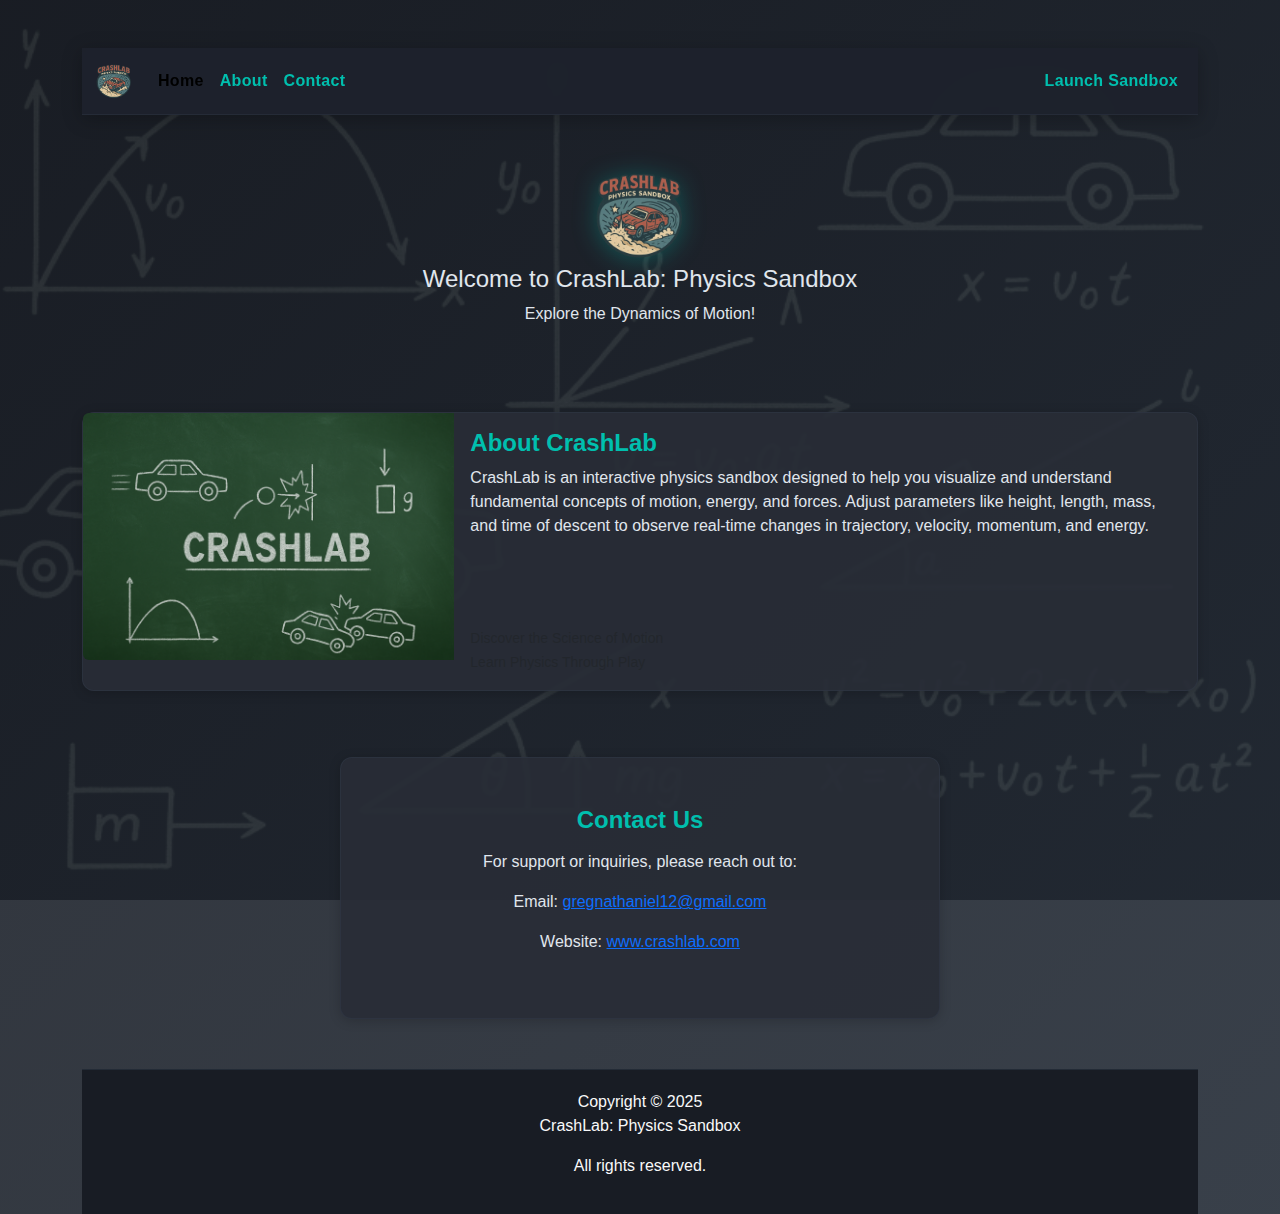
<file: index.html>
<!DOCTYPE html>
<html lang="en">
<head>
    <meta charset="UTF-8">
    <meta name="viewport" content="width=device-width, initial-scale=1.0">
    <title>Welcome to CrashLab: Physics Sandbox</title>
    <link rel="stylesheet" href="https://cdn.jsdelivr.net/npm/bootstrap@5.2.0/dist/css/bootstrap.min.css">
    <link rel="stylesheet" href="style_index.css">
    <link rel="icon" type="image/x-icon" href="source/img/logo.png">
</head>
<body class="body-home">
    <div class="black-fill"><br /> <br />
        <div class="container">
            <nav class="navbar navbar-expand-lg" id="homeNav">
                <div class="container-fluid">
                    <a class="navbar-brand" href="#">
                        <img src="source/img/logo.png" width="40" alt="CrashLab Logo">
                    </a>
                    <button class="navbar-toggler" type="button" data-bs-toggle="collapse" data-bs-target="#navbarSupportedContent" aria-controls="navbarSupportedContent" aria-expanded="false" aria-label="Toggle navigation">
                        <span class="navbar-toggler-icon"></span>
                    </button>
                    <div class="collapse navbar-collapse" id="navbarSupportedContent">
                        <ul class="navbar-nav me-auto mb-2 mb-lg-0">
                            <li class="nav-item">
                                <a class="nav-link active" aria-current="page" href="#">Home</a>
                            </li>
                            <li class="nav-item">
                                <a class="nav-link" href="#about">About</a>
                            </li>
                            <li class="nav-item">
                                <a class="nav-link" href="#contact">Contact</a>
                            </li>
                        </ul>
                        <ul class="navbar-nav me-right mb-2 mb-lg-0">
                            <li class="nav-item">
                                <a class="nav-link" href="Main_page.html">Launch Sandbox</a>
                            </li>
                        </ul>
                    </div>
                </div>
            </nav>
            <section class="welcome-text d-flex justify-content-center align-items-center flex-column">
                <img src="source/img/logo.png" width="100" alt="CrashLab Icon">
                <h4>Welcome to CrashLab: Physics Sandbox</h4>
                <p>Explore the Dynamics of Motion!</p>
            </section>
            <section id="about" class="d-flex justify-content-center align-items-center flex-column">
                <div class="card mb-3 card-1">
                    <div class="row g-0">
                        <div class="col-md-4">
                            <img src="Crashlab.png" class="img-fluid rounded-start" alt="Physics Simulation">
                        </div>
                        <div class="col-md-8">
                            <div class="card-body">
                                <h5 class="card-title">About CrashLab</h5>
                                <p>CrashLab is an interactive physics sandbox designed to help you visualize and 
                                    understand fundamental concepts of motion, energy, and forces. 
                                    Adjust parameters like height, length, mass, and time of descent to observe 
                                    real-time changes in trajectory, velocity, momentum, and energy.</p>
                                    <br>
                                    <br>
                                    <br>
                                <p class="card-text"><small class="text-muted">Discover the Science of Motion
                                    <br> Learn Physics Through Play
                                </small></p>
                            </div>
                        </div>
                    </div>
                </div>
            </section>
            <section id="contact" class="d-flex justify-content-center align-items-center flex-column py-5">
                <h5 class="card-title mb-3">Contact Us</h5>
                <p>For support or inquiries, please reach out to:</p>
                <p>Email: <a href="mailto:gregnathaniel12@gmail.com">gregnathaniel12@gmail.com</a></p>
                <p>Website: <a href="https://www.crashlab.com" target="_blank">www.crashlab.com</a></p>
            </section>
            <div class="text-center text-light">
                Copyright &copy; 2025 <p> CrashLab: Physics Sandbox </p>
                <p> All rights reserved. </p>
            </div>
        </div>
    </div>
    <script src="https://cdn.jsdelivr.net/npm/bootstrap@5.2.0/dist/js/bootstrap.bundle.min.js"></script>    
</body>
</html>
</file>
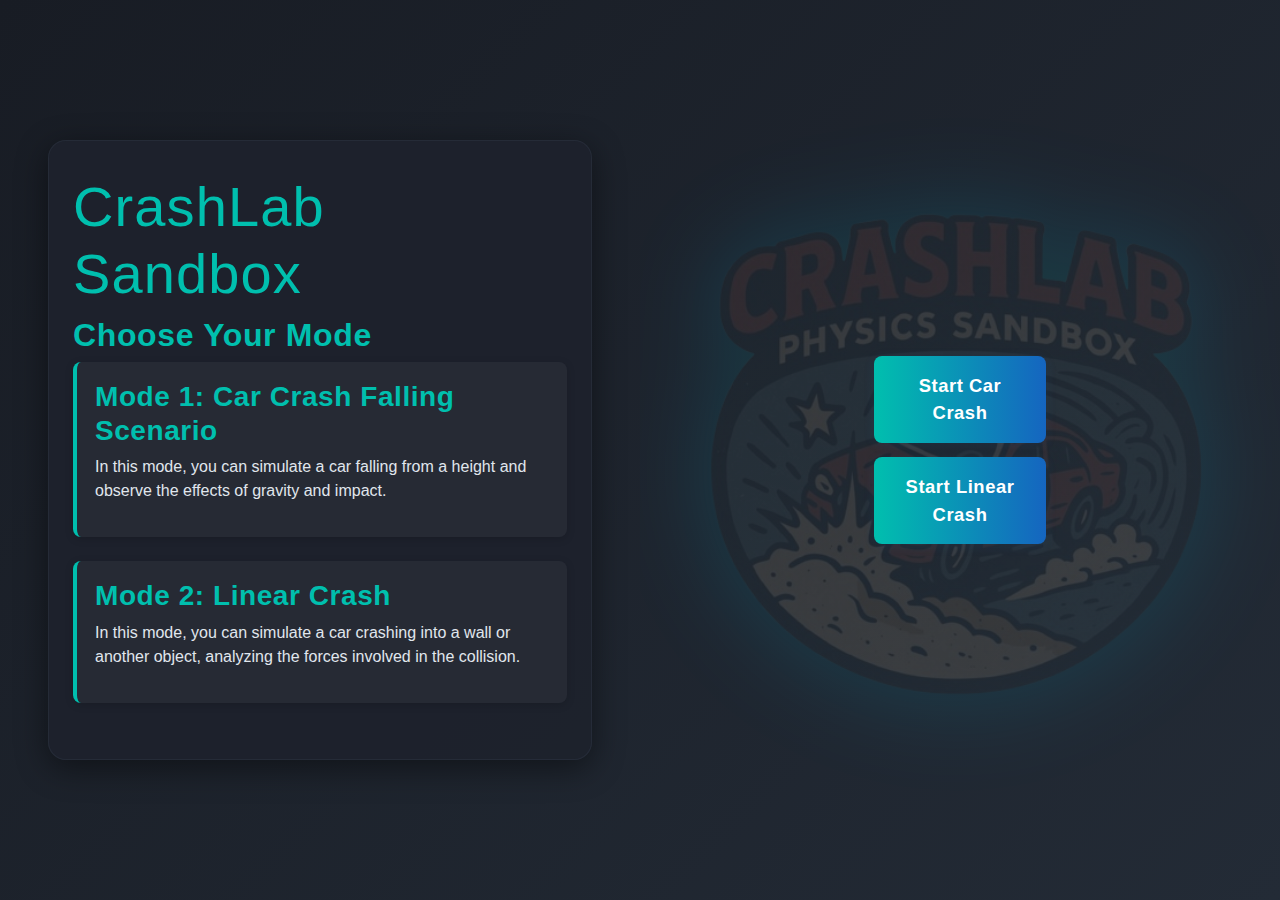
<file: Main_page.html>
<!DOCTYPE html>
<html lang="en">
<head>
    <meta charset="UTF-8">
    <meta name="viewport" content="width=device-width, initial-scale=1.0">
    <title>CrashLab Sandbox</title>
    <link rel="stylesheet" href="https://cdn.jsdelivr.net/npm/bootstrap@5.2.0/dist/css/bootstrap.min.css">
    <link rel="stylesheet" href="style_Main_page.css"> <!-- Link to your CSS file -->
    <link rel="icon" type="image/x-icon" href="source/img/logo.png">
</head>
<body>
    <div class="container-fluid">
        <div class="row vh-100">
            <!-- Left Half: Title and Instructions -->
            <div class="col-md-6 d-flex flex-column justify-content-center align-items-start p-5 bg-left">
                <div class="main-container">
                    <h1 class="display-4">CrashLab Sandbox</h1>
                    <h2>Choose Your Mode</h2>
                    <div class="mode-container">
                        <div class="mode mb-4">
                            <h3>Mode 1: Car Crash Falling Scenario</h3>
                            <p>In this mode, you can simulate a car falling from a height and observe the effects of gravity and impact.</p>
                        </div>
                        <div class="mode">
                            <h3>Mode 2: Linear Crash</h3>
                            <p>In this mode, you can simulate a car crashing into a wall or another object, analyzing the forces involved in the collision.</p>
                        </div>
                    </div>
                </div>
            </div>
            <!-- Right Half: Buttons -->
            <div class="col-md-6 d-flex justify-content-center align-items-center bg-right">
                <img src="source/img/logo.png" alt="CrashLab Logo" class="logo-bg">
                <div class="button-container">
                    <a href="Mode 1/Mode 1.html" class="btn mode-button">Start Car Crash</a>
                    <a href="Mode 2/Mode_2.html" class="btn mode-button">Start Linear Crash</a>
                </div>
            </div>
        </div>
    </div>
    <script src="https://cdn.jsdelivr.net/npm/bootstrap@5.2.0/dist/js/bootstrap.bundle.min.js"></script>
</body>
</html>
</file>
<file: style_index.css>
/* Dark Mode Modern Interface */


/* General Body Styles */
body {
    background:
        linear-gradient(135deg, rgba(24, 28, 36, 0.9) 0%, rgba(35, 43, 54, 0.9) 100%),
        url('Kinematics.png') center center no-repeat fixed;
    background-size: cover;
    color: #e0e6ed;
    font-family: 'Segoe UI', 'Roboto', 'Helvetica Neue', Arial, sans-serif;
    min-height: 100vh;
    margin: 0;
    padding: 0;
}


/* Navbar Styles */
.navbar {
    margin-bottom: 20px;
    background-color: rgba(30, 34, 44, 0.95);
    backdrop-filter: blur(10px);
    box-shadow: 0 4px 18px rgba(0,0,0,0.25);
    border-bottom: 1px solid rgba(60, 70, 90, 0.25);
}

.navbar-brand img {
    height: 40px;
}

.nav-link {
    color: #00bfae;
    font-weight: 600;
    letter-spacing: 0.02em;
    transition: color 0.2s;
}

.nav-link:hover {
    color: #fff;
}

/* Welcome Text Section */
.welcome-text {
    text-align: center;
    margin: 50px 0;
    color: #e0e6ed;
}

.welcome-text img {
    width: 100px;
    filter: drop-shadow(0 2px 12px #00bfae55);
}

/* About Section */
.card {
    margin: 20px 0;
    border: 1px solid rgba(60, 70, 90, 0.25);
    border-radius: 12px;
    background: rgba(40, 44, 54, 0.92);
    box-shadow: 0 2px 12px rgba(0,0,0,0.18);
}

.card-title {
    font-size: 1.5rem;
    color: #00bfae;
    font-weight: 700;
}

.card-body {
    background-color: transparent;
    border-radius: 5px;
    color: #e0e6ed;
}

/* Contact Section */
#contact {
    margin: 50px 0;
    text-align: center;
    color: #e0e6ed;
}

/* Footer Styles */
.text-center {
    margin-top: 20px;
    padding: 20px 0;
    background-color: #181c24;
    color: #00bfae;
    border-top: 1px solid #232b36;
}

/* Scrollbar styling for modern look */
::-webkit-scrollbar {
    width: 10px;
    background: #232b36;
}
::-webkit-scrollbar-thumb {
    background: #1565c0;
    border-radius: 8px;
}

/* Contact Section */
#contact {
    margin: 50px 0;
    text-align: center;
    color: #e0e6ed;
    /* Add card-like appearance */
    background: rgba(40, 44, 54, 0.92);
    border: 1px solid rgba(60, 70, 90, 0.25);
    border-radius: 12px;
    box-shadow: 0 2px 12px rgba(0,0,0,0.18);
    padding: 32px 18px 24px 18px;
    max-width: 600px;
    margin-left: auto;
    margin-right: auto;
}
</file>
<file: style_Main_page.css>
/* Dark Mode Modern Interface */

/* Set dark background and modern font for the whole page */
body {
    background: linear-gradient(135deg, #181c24 0%, #232b36 100%);
    color: #e0e6ed;
    font-family: 'Segoe UI', 'Roboto', 'Helvetica Neue', Arial, sans-serif;
    min-height: 100vh;
    margin: 0;
    padding: 0;
}

/* Main Container Styles */
.main-container {
    background-color: rgba(30, 34, 44, 0.95);
    padding: 32px 24px;
    border-radius: 18px;
    box-shadow: 0 8px 32px rgba(0,0,0,0.45);
    max-width: 600px;
    margin: 40px auto;
    border: 1px solid rgba(60, 70, 90, 0.25);
}

/* Mode Container Styles */
.mode-container {
    width: 100%;
}

/* Mode Description Cards */
.mode {
    background: rgba(40, 44, 54, 0.85);
    padding: 18px;
    border-radius: 8px;
    margin-bottom: 24px;
    box-shadow: 0 2px 8px rgba(0,0,0,0.15);
    border-left: 4px solid #00bfae;
}

/* Button Container Styles */
.button-container {
    text-align: center;
}

/* Modern Button Styles */
.mode-button {
    display: block;
    width: 85%;
    margin: 14px auto;
    padding: 16px;
    background: linear-gradient(90deg, #00bfae 0%, #1565c0 100%);
    color: #fff;
    font-size: 1.15rem;
    font-weight: 600;
    letter-spacing: 0.03em;
    border: none;
    border-radius: 8px;
    box-shadow: 0 2px 12px rgba(21,101,192,0.10);
    cursor: pointer;
    transition: 
        transform 0.2s cubic-bezier(.4,2,.6,1),
        box-shadow 0.2s,
        background 0.3s;
}

.mode-button:hover, .mode-button:focus {
    transform: translateY(-4px) scale(1.03);
    box-shadow: 0 6px 28px rgba(0,191,174,0.18);
    background: linear-gradient(90deg, #1565c0 0%, #00bfae 100%);
    outline: none;
}

/* Headings */
h1, h2, h3 {
    color: #00bfae;
    font-weight: 700;
    letter-spacing: 0.02em;
    margin-top: 0;
}

/* Subtle divider */
hr {
    border: none;
    border-top: 1px solid #2c3440;
    margin: 32px 0;
}

/* Scrollbar styling for modern look */
::-webkit-scrollbar {
    width: 10px;
    background: #232b36;
}
::-webkit-scrollbar-thumb {
    background: #1565c0;
    border-radius: 8px;
}

.bg-right {
    position: relative;
    overflow: hidden;
}

.logo-bg {
    position: absolute;
    top: 50%;
    left: 50%;
    transform: translate(-50%, -50%);
    width: 600px; /* Adjust size as needed */
    max-width: 90%;
    opacity: 0.13;
    z-index: 1;
    pointer-events: none;
    filter: drop-shadow(0 0 48px #00bfae) drop-shadow(0 0 24px #1565c0);
}

.button-container {
    position: relative;
    z-index: 2;
}
</file>
